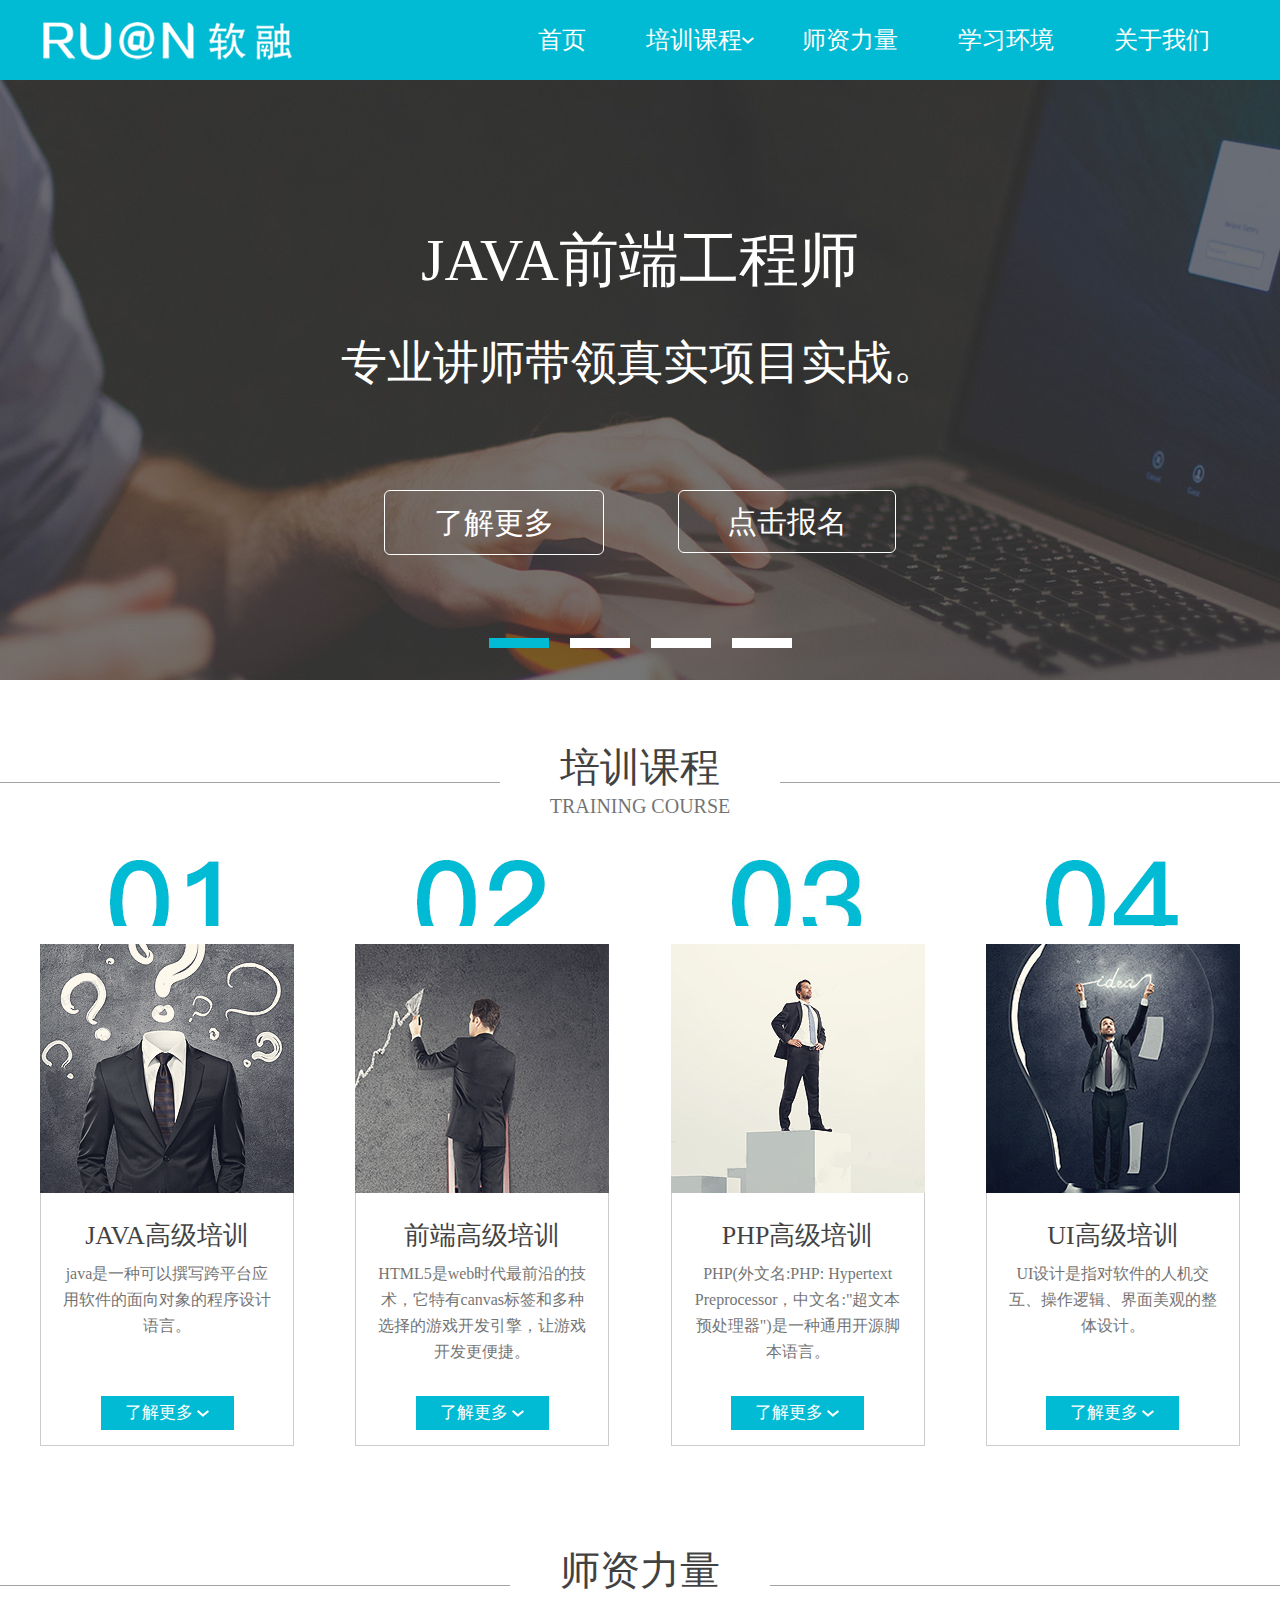
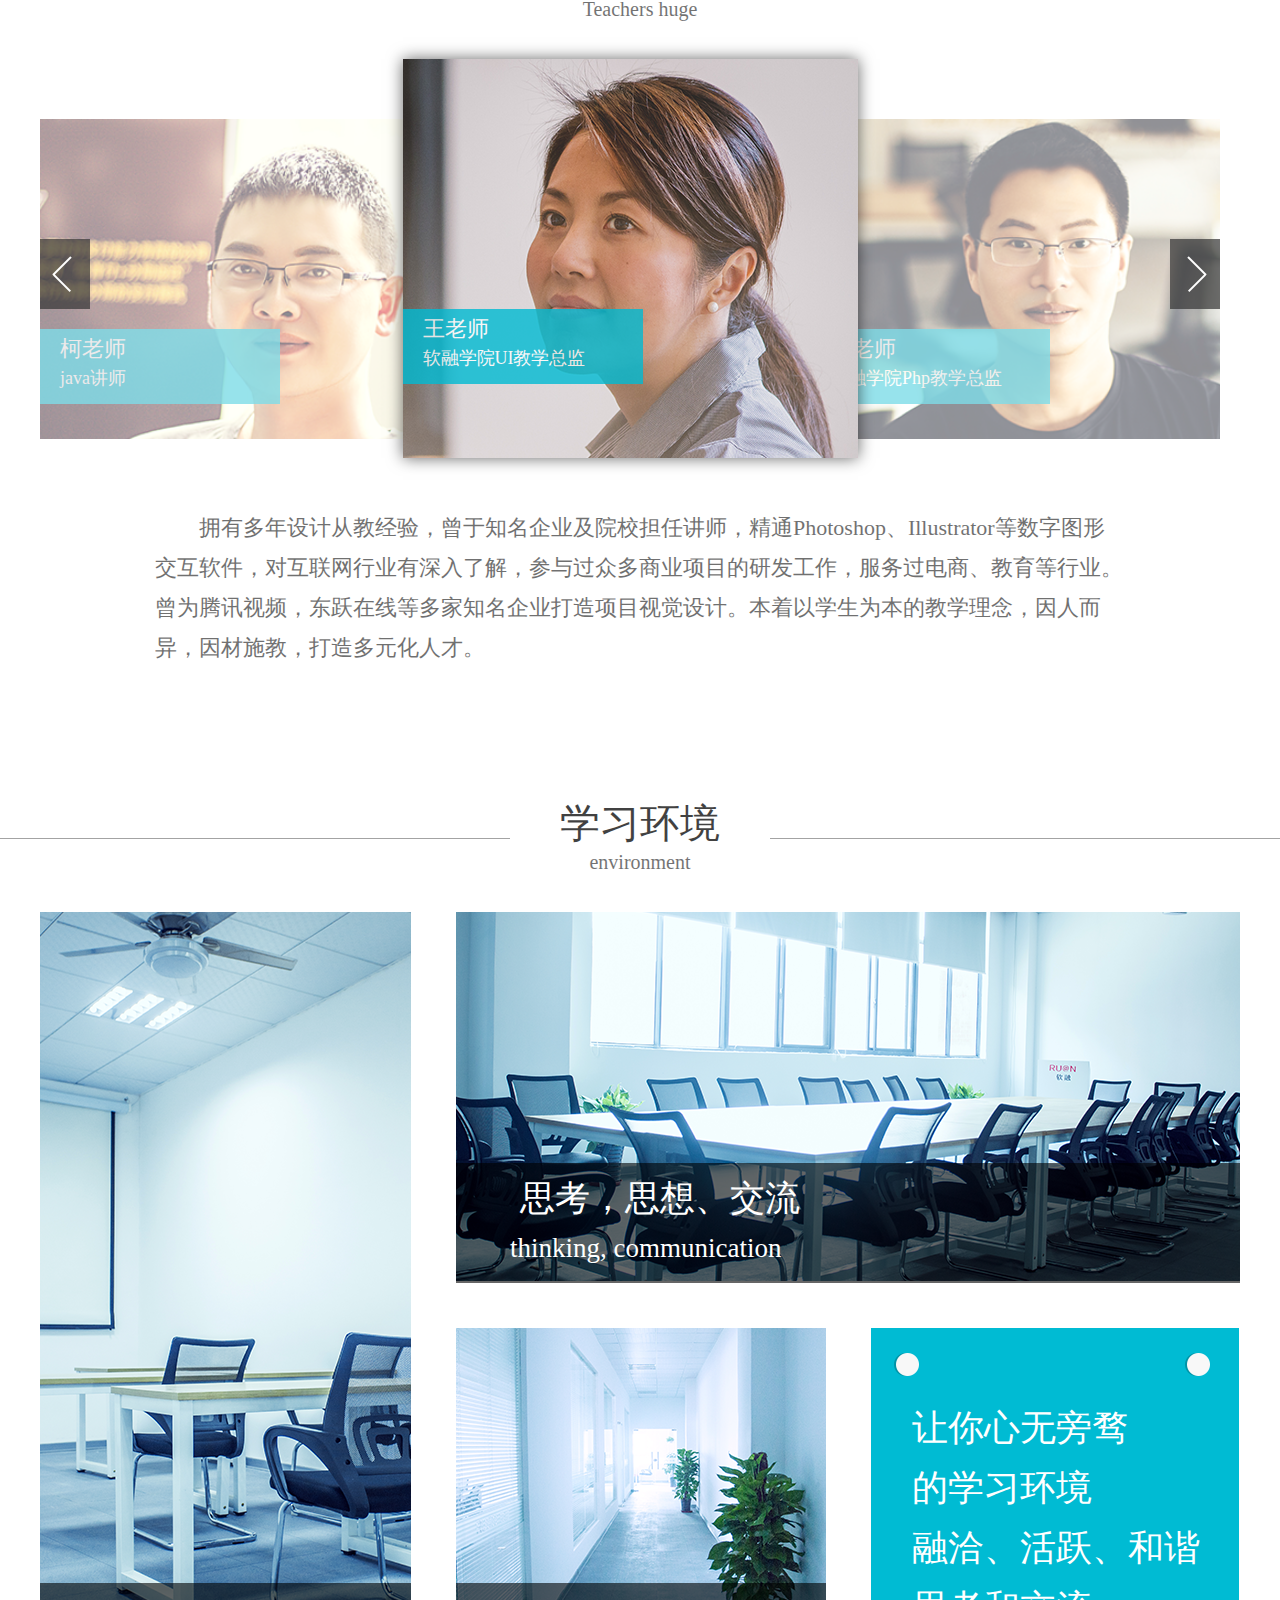
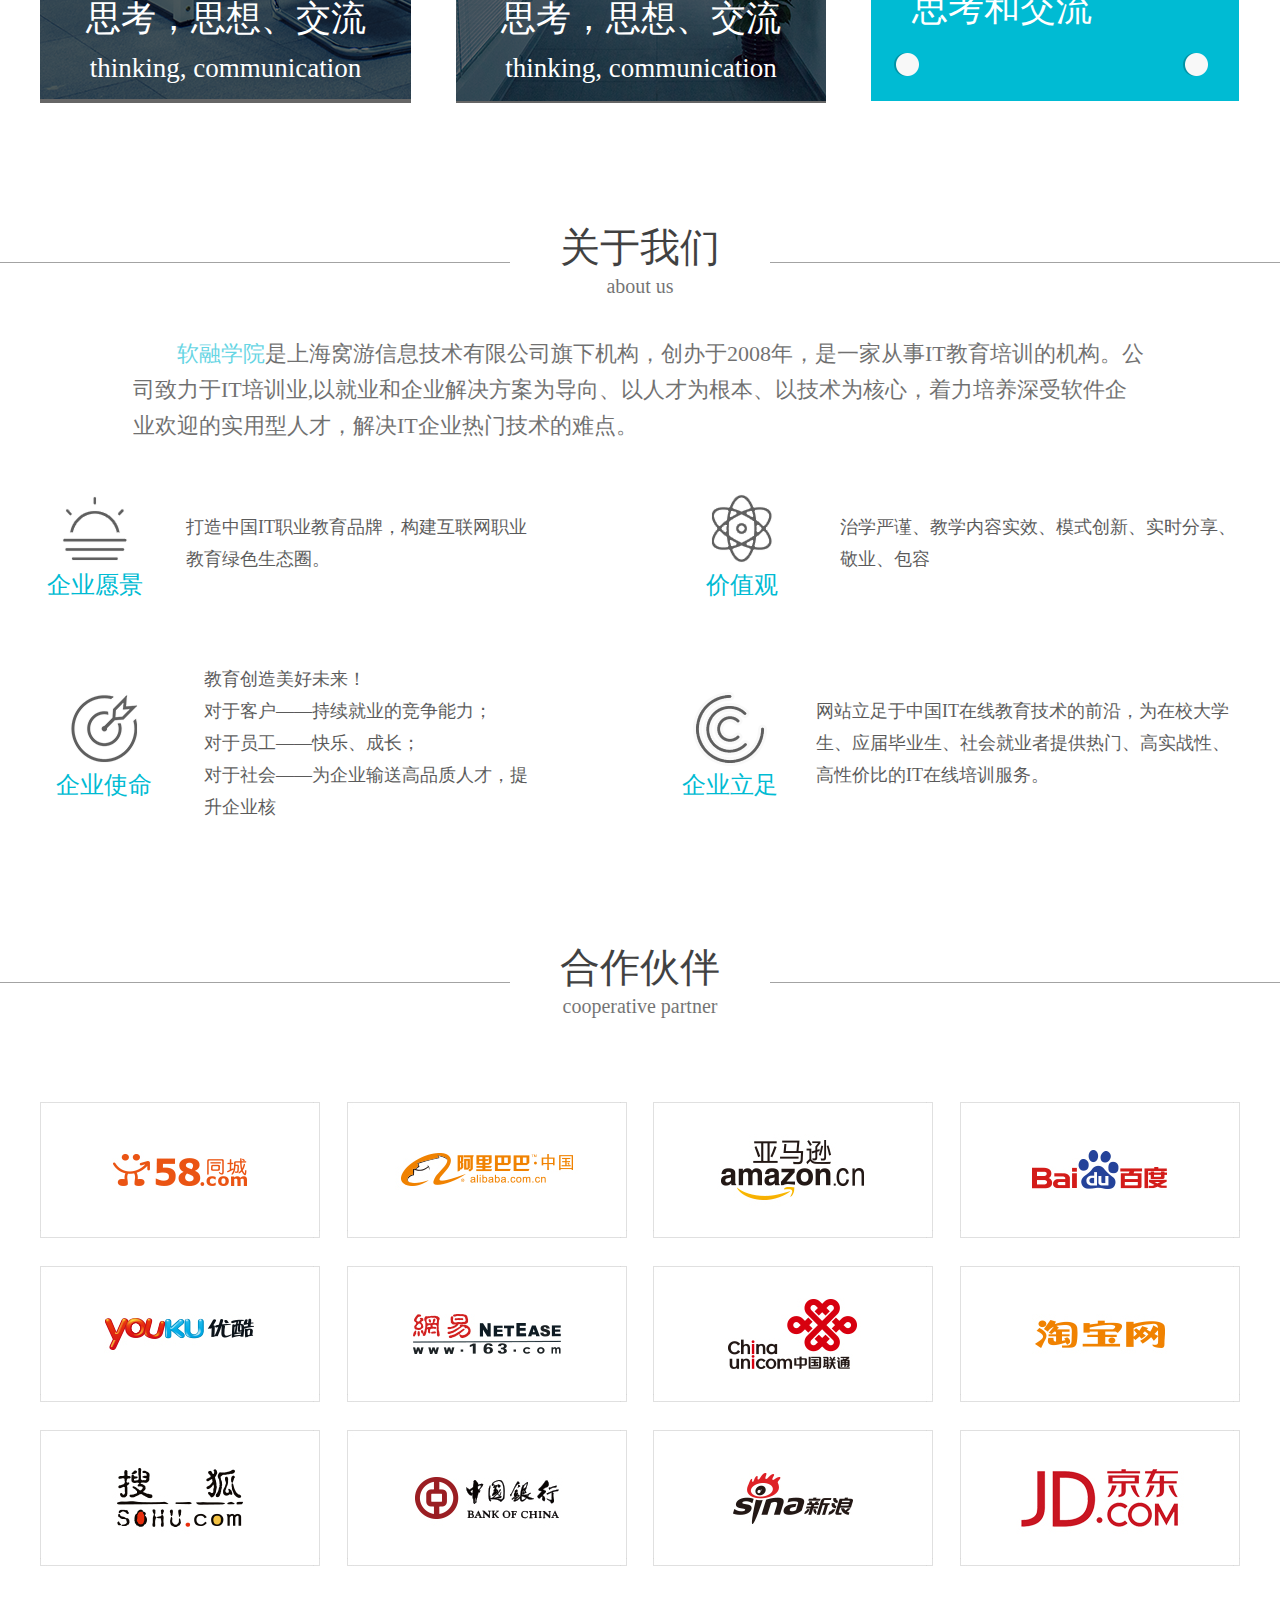
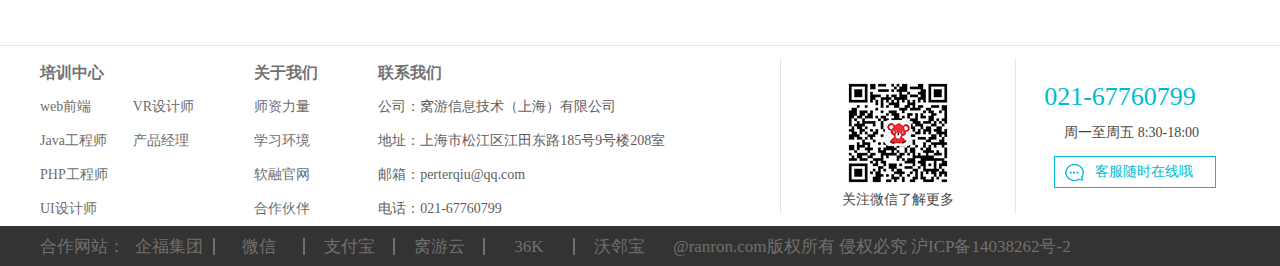
<file: index.html>
<!DOCTYPE html>
<html>
<head lang="en">
    <meta charset="UTF-8">
    <meta content="" name="">
    <title>首页</title>
    <link rel="stylesheet" href="style/Reset.css"/>
    <link rel="stylesheet" href="style/CommonPC.css"/>
    <link rel="stylesheet" href="style/style.css"/>
</head>
<body>
<div ng-app="animateApp">

    <!-- inject our views using ng-view -->
    <!-- each angular controller applies a different class here -->
    <div class="page {{ pageClass }}" ng-view></div>
    <div id="to_top"></div>
    <div class="am-share">
        <h3 class="am-share-title cl">登录软融IT学院公众号<span class="share_btn">×</span></h3>
        <div class="am-share-content">
            <img src="images/weixin.png" alt=""/>
        </div>
    </div>


<script src="js/jquery-1.10.2.min.js"></script>
<script src="js/slider.js"></script>
<script src="js/jquery_slide.js"></script>
<script src="js/homeslide.js"></script>
<script src="js/bg.js"></script>
<script src="js/toTop.js"></script>
<!--<script src="http://cdn.gbtags.com/angular.js/1.2.20/angular.min.js"></script>-->
<!--<script src="http://cdn.gbtags.com/angular.js/1.2.20/angular-route.min.js"></script>-->
<!--<script src="http://cdn.gbtags.com/angular.js/1.2.20/angular-animate.min.js"></script>-->
<!--<script src="http://cdn.gbtags.com/prefixfree/1.0.7/prefixfree.min.js"></script>-->
    <script src="js/angular.min.js"></script>
    <script src="js/angular-route.min.js"></script>
    <script src="js/angular-animate.min.js"></script>
    <script src="js/prefixfree.min.js"></script>
<script src="js/app.js"></script>
<script src="js/controller.js"></script>
</body>
</html>
</file>
<file: style/CommonPC.css>
/* display */
.dn{display:none;}
.di{display:inline;}
.db{display:block;}
.dib{display:inline-block;}
div.dib{*display:inline; *zoom:1;}/* other block level tag(eg. p, li, h1~h6), using 'inline_any' instead */
/* height */
.h0{height:0;}
.h14{height:14px;}
.h16{height:16px;}
.h18{height:18px;}
.h20{height:20px;}
.h22{height:22px;}
.h24{height:24px;}
.h30{height:30px;}
/* width */
/* fixed width value */
.w20{width:20px;}
.w50{width:50px;}
.w70{width:70px;}
.w100{width:100px;}
.w120{width:120px;}
.w140{width:140px;}
.w160{width:160px;}
.w180{width:180px;}
.w200{width:200px;}
.w220{width:220px;}
.w250{width:250px;}
.w280{width:280px;}
.w300{width:300px;}
.w320{width:320px;}
.w360{width:360px;}
.w400{width:400px;}
.w460{width:460px;}
.w500{width:500px;}
.w600{width:600px;}
.w640{width:640px;}
.w700{width:700px;}
.w1200{width: 1200px;}
/* percent width value */
.pct10{width:10%;}
.pct15{width:15%;}
.pct20{width:20%;}
.pct25{width:25%;}
.pct30{width:30%;}
.pct33{width:33.3%;}
.pct40{width:40%;}
.pct50{width:50%;}
.pct60{width:60%;}
.pct66{width:66.6%;}
.pct70{width:70%;}
.pct75{width:75%;}
.pct80{width:80%;}
.pct90{width:90%;}
.pct100{width:100%;}
/* line-height */
.lh0{line-height:0;}
.lh16{line-height:14px;}
.lh16{line-height:16px;}
.lh18{line-height:18px;}
.lh20{line-height:20px;}
.lh22{line-height:22px;}
.lh24{line-height:24px;}
.lh30{line-height:30px;}
/* margin */
.m0{margin:0;}
.ml1{margin-left:1px;}
.ml2{margin-left:2px;}
.ml5{margin-left:5px;}
.ml10{margin-left:10px;}
.ml15{margin-left:15px;}
.ml20{margin-left:20px;}
.ml30{margin-left:30px;}
.mr1{margin-right:1px;}
.mr2{margin-right:2px;}
.mr5{margin-right:5px;}
.mr10{margin-right:10px;}
.mr15{margin-right:15px;}
.mr20{margin-right:20px;}
.mr30{margin-right:30px;}
.mt1{margin-top:1px;}
.mt2{margin-top:2px;}
.mt5{margin-top:5px;}
.mt10{margin-top:10px;}
.mt15{margin-top:15px;}
.mt20{margin-top:20px;}
.mt30{margin-top:30px;}
.mt40{margin-top: 40px;}
.mt50{margin-top: 50px;}
.mt60{margin-top: 60px;}
.mt70{margin-top: 70px;}
.mt80{margin-top: 80px;}
.mt90{margin-top: 90px;}
.mb1{margin-bottom:1px;}
.mb2{margin-bottom:2px;}
.mb5{margin-bottom:5px;}
.mb10{margin-bottom:10px;}
.mb15{margin-bottom:15px;}
.mb20{margin-bottom:20px;}
.mb30{margin-bottom:30px;}
/* margin negative */
.ml-1{margin-left:-1px;}
.mr-1{margin-right:-1px;}
.mt-1{margin-top:-1px;}
.mb-1{margin-bottom:-1px;}
.ml-3{margin-left:-3px;}
.mr-3{margin-right:-3px;}
.mt-3{margin-top:-3px;}
.mb-3{margin-bottom:-3px;}
.ml-20{margin-left:-20px;}
.mr-20{margin-right:-20px;}
.mt-20{margin-top:-20px;}
.mb-20{margin-bottom:-20px;}
/* padding */
.p0{padding:0;}
.p1{padding:1px;}
.pl1{padding-left:1px;}
.pt1{padding-top:1px;}
.pr1{padding-right:1px;}
.pb1{padding-bottom:1px;}
.p2{padding:2px;}
.pl2{padding-left:2px;}
.pt2{padding-top:2px;}
.pr2{padding-right:2px;}
.pb2{padding-bottom:2px;}
.pl5{padding-left:5px;}
.p5{padding:5px;}
.pt5{padding-top:5px;}
.pr5{padding-right:5px;}
.pb5{padding-bottom:5px;}
.p10{padding:10px;}
.pl10{padding-left:10px;}
.pt10{padding-top:10px;}
.pr10{padding-right:10px;}
.pb10{padding-bottom:10px;}
.p15{padding:15px;}
.pl15{padding-left:15px;}
.pt15{padding-top:15px;}
.pr15{padding-right:15px;}
.pb15{padding-bottom:15px;}
.p20{padding:20px;}
.pl20{padding-left:20px;}
.pt20{padding-top:20px;}
.pr20{padding-right:20px;}
.pb20{padding-bottom:20px;}
.p30{padding:30px;}
.pl30{padding-left:30px;}
.pt30{padding-top:30px;}
.pr30{padding-right:30px;}
.pb30{padding-bottom:30px;}
/* border-color name rule: border(b)-position(l/r/t/b/d)-width(null/2)-style(null/sh)-color(first one letter/first two letter) |-> All colors are safe color*/
.bdc{border:1px solid #ccc;}
.blc{border-left:1px solid #ccc;}
.brc{border-right:1px solid #ccc;}
.btc{border-top:1px solid #ccc;}
.bbc{border-bottom:1px solid #ccc;}
.bdd{border:1px solid #ddd;}
.bld{border-left:1px solid #ddd;}
.brd{border-right:1px solid #ddd;}
.btd{border-top:1px solid #ddd;}
.bbd{border-bottom:1px solid #ddd;}
.bde{border:1px solid #eee;}
.ble{border-left:1px solid #eee;}
.bre{border-right:1px solid #eee;}
.bte{border-top:1px solid #eee;}
.bbe{border-bottom:1px solid #eee;}
/* background-color name rule: bg - (key word/Hex color) |-> All colors are safe color */
.bgwh{background-color:#fff;}
.bgfb{background-color:#fbfbfb;}
.bgf5{background-color:#f5f5f5;}
.bgf0{background-color:#f0f0f0;}
.bgeb{background-color:#ebebeb;}
.bge0{background-color:#e0e0e0;}
/* safe color */
.g0{color:#000;}
.g1{color: #111;}
.g3{color:#333;}
.g6{color:#666;}
.g9{color:#999;}
.gc{color:#ccc;}
.ge{color: #eee;}
.g12{color: #121212;}
.gs{color: #00bbd3;}
.wh{color:white;}
/* font-size */
.f0{font-size:0;}
.f12{font-size:12px;}
.f13{font-size:13px;}
.f14{font-size:14px;}
.f16{font-size:16px;}
.f18{font-size:18px;}
.f20{font-size:20px;}
.f24{font-size:24px;}
.f26{font-size:26px;}
.f28{font-size:28px;}
.f30{font-size: 30px;}
.f32{font-size: 32px;}
.f36{font-size: 36px;}
/* font-family */
.fa{font-family:Arial;}
.ft{font-family:Tahoma;}
.fv{font-family:Verdana;}
.fs{font-family:Simsun;}
.fl{font-family:'Lucida Console';}
.fw{font-family:'Microsoft Yahei';}
/* font-style */
.n{font-weight:normal; font-style:normal; white-space: normal;}
.b{font-weight:bold;}
.i{font-style:italic;}
/* text-align */
.tc{text-align:center;}
.tr{text-align:right;}
.tl{text-align:left;}
.tj{text-align:justify;}
/* text-decoration */
.tdl{text-decoration:underline;}
.tdn,.tdn:hover,.tdn a:hover,a.tdl:hover{text-decoration:none;}
/* letter-spacing */
.lt-1{letter-spacing:-1px;}
.lt0{letter-spacing:0;}
.lt1{letter-spacing:1px;}
/* white-space */
.nowrap{white-space:nowrap;}
/* word-wrap */
.bk{word-wrap:break-word;}
/* vertical-align */
.vm{vertical-align:middle;}
.vtb{vertical-align:text-bottom;}
.vb{vertical-align:bottom;}
.vt{vertical-align:top;}
.v-1{vertical-align:-1px;}
.v-2{vertical-align:-2px;}
.v-3{vertical-align:-3px;}
.v-4{vertical-align:-4px;}
.v-5{vertical-align:-5px;}
/* float */
.l{float:left;}
.r{float:right;}
/* clear */
.cl{clear:both;}
/* position */
.rel{position:relative;}
.abs{position:absolute;}
/*z-index*/
.zx1{z-index:1;}
.zx2{z-index:2;}
/* cursor */
.poi{cursor:pointer;}
.def{cursor:default;}
/* overflow */
.ovh{overflow:hidden;}
.ova{overflow:auto;}
/* visibility */
.vh{visibility:hidden;}
.vv{visibility:visible;}
/* opacity */
.opa0{opacity:0; filer:alpha(opacity=0);}
.opa8{
	opacity:0.8;}
.opa6{opacity: 0.6;}
/* zoom */
.z{*zoom:1;}


/* ------------------- multiply CSS ------------------ */
/* ��״Ԫ��ˮƽ���� */
.auto{margin-left:auto; margin-right:auto;}
/* ���*/
.fix{*zoom:1;}
.fix:after{display:table; content:''; clear:both;}
/* ����display:table-cell������Ӧ���� */
.cell{display:table-cell; *display:inline-block; width:2000px; *width:auto;}
/* ˫������Ӧcell��������Ӣ���ַ��� */
.cell2{overflow:hidden; _display:inline-block;}
/* ���������������� ʾ*/
.ell{text-overflow:ellipsis; white-space:nowrap; overflow:hidden;}
/* css3��ɶ���Ч�� */
.trans{
	-webkit-transition:all .15s;	
	        transition:all .15s;
}
/* ��С����Ԫ�ش�ֱ���� */
.dib_vm{display:inline-block; width:0; height:100%; vertical-align:middle;}
/* �����б���ͼƬ - �����ʹ�ø�CSSС�⣬����޸Ĵ�ͼƬ��ַ */
.loading{background:url(about:blank) no-repeat center;}
/* �޿��ı����ı��� */
.bd_none{border:0; outline:none;}
/* ��Զ�λ���� */
.abs_out{position:absolute; left:-999em; top:-999em;}
.abs_clip{position:absolute; clip:rect(0 0 0 0);}
/* ��ť���� */
.disabled{outline:0 none; cursor:default!important; opacity:.4; filer:alpha(opacity=40); -ms-pointer-events:none; pointer-events:none;}
/*inline-block��float�ȿ��б�*/
.inline_box{font-size:1em; letter-spacing:-.25em; font-family:Arial;}
.inline_two, .inline_three, .inline_four, .inline_five, .inline_six, .inline_any{display:inline-block; *display:inline; letter-spacing:0; vertical-align:top; *zoom:1;}
.float_two, .float_three, .float_four, .float_five, .float_six{float:left;}
.inline_two, .float_two{width:50%; *width:49.9%;}
.inline_three, .float_three{width:33.33333%; *width:33.3%;}
.inline_four, .float_four{width:25%; *width:24.9%;}
.inline_five, .float_five{width:20%; *width:19.9%;}
.inline_six, .float_six{width:16.66666%; *width:16.6%;}
.inline_fix{display:inline-block; width:100%; height:0; overflow:hidden;}
/*flex���Բ���*/
.df { display: -webkit-box; display: -moz-box; display: -ms-flexbox; display: -webkit-flex; display: flex; }
.dif {display: inline-flex;}
.fdr {  -webkit-box-direction: normal;-webkit-box-orient: horizontal;-moz-flex-direction: row;-webkit-flex-direction: row;flex-direction: row;}
.fdrr { -webkit-box-pack: end;-webkit-box-direction: reverse;-webkit-box-orient: horizontal;-moz-flex-direction: row-reverse;-webkit-flex-direction: row-reverse;flex-direction: row-reverse;}
.fdc { -webkit-box-direction: normal;-webkit-box-orient: vertical;-moz-flex-direction: column;-webkit-flex-direction: column;flex-direction: column;}
.fdcr { -webkit-box-pack: end;-webkit-box-direction: reverse;-webkit-box-orient: vertical;-moz-flex-direction: column-reverse;-webkit-flex-direction: column-reverse;flex-direction: column-reverse;}
.fwn {flex-wrap: nowrap;}
.fww {flex-wrap: wrap;}
.fwr {flex-wrap: wrap-reverse;}
.jcfs {-webkit-box-pack: flex-start;-moz-justify-content: flex-start;-webkit-justify-content: flex-start;justify-content: flex-start;}
.jcfe {-webkit-box-pack: flex-end;-moz-justify-content: flex-end;-webkit-justify-content: flex-end;justify-content: flex-end;}
.jcc { -webkit-box-pack: center;-moz-justify-content: center;-webkit-justify-content: center;justify-content: center;}
.jcsb {-webkit-box-pack: space-between;-moz-justify-content: space-between;-webkit-justify-content: space-between;justify-content: space-between;}
.jcsa {-webkit-box-pack: space-around;-moz-justify-content: space-around;-webkit-justify-content: space-around;justify-content: space-around;}
.aifs { -webkit-box-align: flex-start;-moz-align-items: flex-start;-webkit-align-items: flex-start;align-items: flex-start;}
.aife {-webkit-box-align: flex-end;-moz-align-items: flex-end;-webkit-align-items: flex-end;align-items: flex-end;}
.aic { -webkit-box-align: center;-moz-align-items: center;-webkit-align-items: center;align-items: center;}
.aib {-webkit-box-align: baseline;-moz-align-items: baseline;-webkit-align-items: baseline;align-items: baseline;}
.ais {-webkit-box-align: stretch;-moz-align-items: stretch;-webkit-align-items: stretch;align-items: stretch;}
.acfs {align-content: flex-start;}
.acfe {align-content: flex-end;}
.acc {align-content: center;}
.acsb {align-content: space-between;}
.acsa {align-content: space-around;}
.acs {align-content: stretch;}
.asfs{align-self: flex-start;}
.asfe{align-self: flex-end;}
.asc{align-self: center;}
.asb{align-self: baseline;}
.ass{align-self: stretch;}
.fxg{ -webkit-box-flex: 1.0;-moz-flex-grow: 1;-webkit-flex-grow: 1;flex-grow: 1;}
.fxs{  -webkit-box-flex: 1.0;-moz-flex-shrink: 1;-webkit-flex-shrink: 1;flex-shrink: 1;}
.fxa {flex: auto;}
.fxn {flex: none;}
.fx1 {flex: 1;}
.fx2 {flex: 2;}
.fx3 {flex: 3;}
.fx4 {flex: 4;}
.fx5 {flex: 5;}
.fx6 {flex: 6;}
/**/
</file>
<file: style/style.css>
/*CSS源代码*/
body{
    margin:0;
    padding:0;
    font-family:'Microsoft Yahei';
}

.page        {
    bottom:0;
    position:absolute;
    top:0;
    width:100%;
}


.page-home      {  }
.page-c     {  }
.page-java   {  }
.page-php { }
.page-ui {}
.page-vr{  background: #f5f5f5;}

@keyframes rotateFall {
    0%      { transform: rotateZ(0deg); }
    20%     { transform: rotateZ(10deg); animation-timing-function: ease-out; }
    40%     { transform: rotateZ(17deg); }
    60%     { transform: rotateZ(16deg); }
    100%    { transform: translateY(100%) rotateZ(17deg); }
}

@keyframes rotateDown {
    0%      { transform: rotateZ(0deg); }
    20%     { transform: rotateZ(-10deg); animation-timing-function: ease-out; }
    40%     { transform: rotateZ(-17deg); }
    60%     { transform: rotateZ(-16deg); }
    100%    { transform: translateY(100%) rotateZ(-17deg); }
}

/* slide in from the bottom */
@keyframes slideOutLeft {
    to      { transform: translateX(-100%); }
}

@keyframes slideOutBottom{
    to      { transform: translateY(-100%); }
}
/* rotate out newspaper */
@keyframes rotateOutNewspaper {
    to      { transform: translateZ(-3000px) rotateZ(360deg); opacity: 0; }
}

/* entering animations --------------------------------------- */
/* scale up */
@keyframes scaleUp {
    from    { opacity: 0.3; -webkit-transform: scale(0.8); }
}

/* slide in from the right */
@keyframes slideInRight {
    from    { transform:translateX(100%); }
    to      { transform: translateX(0); }
}

@keyframes slideInLeft {
    from    { transform:translateX(-100%); }
    to      { transform: translateX(0); }
}

/* slide in from the bottom */
@keyframes slideInUp {
    from    { transform:translateY(100%); }
    to      { transform: translateY(0); }
}

@keyframes slideInDown{
    from    { transform:translateY(-100%); }
    to      { transform: translateY(0); }
}
.ng-enter       { z-index: 8888; }
.ng-leave       { z-index: 9999; }

/* page specific animations ------------------------ */

/*!* home -------------------------- *!*/
/*.page-home.ng-enter         { animation: scaleUp 0.5s both ease-in; }*/
/*.page-home.ng-leave         { transform-origin: 0% 0%; animation: rotateFall 1s both ease-in; }*/

/*!* c++ ------------------------ *!*/
/*.page-c.ng-enter        { animation:slideInRight 0.5s both ease-in; }*/
/*.page-c.ng-leave        { animation:slideOutBottom 0.5s both ease-in; }*/

/*!* java ---------------------- *!*/
/*.page-java.ng-enter      { animation:slideInUp 0.5s both ease-in; }*/
/*.page-java.ng-leave      { transform-origin: 50% 50%; animation: rotateOutNewspaper .5s both ease-in; }*/

/*!*PHP------------------*!*/
/*.page-php.ng-enter      { animation:slideInLeft 0.5s both ease-in; }*/
/*.page-php.ng-leave      { transform-origin: 0% 0%; animation: rotateDown 1s both ease-in; }*/

/*!*UI------------------*!*/
/*.page-ui.ng-enter      { animation:slideInDown 0.5s both ease-in; }*/
/*.page-ui.ng-leave      { transform-origin: 100% 0%; animation: rotateOutNewspaper 0.5s both ease-in; }*/

/*!*VR------*!*/
/*.page-vr.ng-enter         { animation: scaleUp 0.5s both ease-in; }*/
/*.page-vr.ng-leave      { transform-origin: 50% 50%; animation: rotateOutNewspaper .5s both ease-in; }*/

/*!*MG----*!*/
/*.page-mg.ng-enter        { animation:slideInRight 0.5s both ease-in; }*/
/*.page-mg.ng-leave      { transform-origin: 0% 0%; animation: rotateDown 1s both ease-in; }*/


header{
    width:100%;
    height: 80px;
    overflow: hidden;
    background:#fff url(../images/home/nav-bg.png) repeat center center;
}
header>div{
     width: 1200px;
    overflow: hidden;
    margin:0 auto;
 }
header img{
    display: block;
    margin-top:20px;
    float: left;
}

header div>ul{
    float:right;
}
header div>ul>li{
    float:left;
    height: 80px;
    line-height: 80px;
    font-size: 24px;
    padding:0 30px;
}
header ul li a{
    font-family: "microsoft yahei";
    color: #fff;
}
.topActive{
    z-index: 100;
    margin-left: -30px;
}
.topActive li{
    width: 166px;
    padding:0;
    line-height: 50px;
    height: 50px;
    text-align: center;
    background: #fff;
    color: #00bbd3;
}
.topActive li:hover{
    background: #00bbd3!important;
}

.homeNav li:hover{
    background: #fff;
}
.homeNav li:hover a{
    color: #00bbd3!important;
}
.topActive li a{
    color: #00bbd3;
    font-weight: normal;
}
.topActive li:hover a{
    color: #fff!important;
}
.maxactiveP{
    background: #fff!important;
}
.maxactiveA{
    color: #00bbd3!important;
}
.headerActive{
    background: #fff url(../images/home/up.png) no-repeat 126px center!important;
}
.headerActive a{
    color: #00bbd3!important;
}
.flexslider {
    margin: 0px auto;
    position: relative;
    width: 100%;
    height: 600px;
    overflow: hidden;
    zoom: 1;
}

.flexslider .slides li {
    width: 100%;
    height: 100%;
}

.slides li h1{
    position: absolute;
    font-weight: normal;
    font-size: 60px;
    line-height: 60px;
    top:150px;
    margin:auto;
    left:0;
    right: 0;
    text-align: center;
    color: #fff;
}
.slides li p{
    position: absolute;
    font-size: 46px;
    line-height: 46px;
    top:260px;
    margin:auto;
    left:0;
    right: 0;
    text-align: center;
    color: #fff;
}
.slides li button{
    position: absolute;
    top:410px;
    margin:auto;
    right: 30%;
    text-align: center;
    width: 218px;
    height: 63px;
    line-height: 20px;
    font-size: 30px;
    color: #fff;
    border:1px solid #fff;
    border-radius: 6px;
    background: none;
    font-family: "microsoft yahei";
}
.baoming{
    position: absolute;
    display: inline-block;
    top:410px;
    margin:auto;
    left:30%;
    text-align: center;
    width: 218px;
    height: 63px;
    line-height: 63px;
    font-size: 30px;
    color: #fff;
    border:1px solid #fff;
    border-radius: 6px;
    background: none;
    font-family: "microsoft yahei";
}
.baoming:hover{
    color: #00bbd3;
    border:1px solid #00bbd3;
}
.slides li button:hover{
    color: #00bbd3;
    border:1px solid #00bbd3;
}
.flex-direction-nav a {
    width: 48px;
    height: 70px;
    line-height: 99em;
    overflow: hidden;
    margin: -35px 0 0;
    display: block;
    background: url(../images/home/ad_ctr.png) no-repeat;
    position: absolute;
    top: 50%;
    z-index: 10;
    cursor: pointer;
    opacity: 0;
    filter: alpha(opacity=0);
    -webkit-transition: all .3s ease;
}

.flex-direction-nav .flex-next {
    background-position: 0 -70px;
    right: 0;
}

.flex-direction-nav .flex-prev {
    left: 0;
}

.flexslider:hover .flex-next {
    opacity: 0.8;
    filter: alpha(opacity=25);
}

.flexslider:hover .flex-prev {
    opacity: 0.8;
    filter: alpha(opacity=25);
}

.flexslider:hover .flex-next:hover,
.flexslider:hover .flex-prev:hover {
    opacity: 1;
    filter: alpha(opacity=50);
}

.flex-control-nav {
    width: 100%;
    position: absolute;
    bottom: 30px;
    text-align: center;
}

.flex-control-nav li {
    margin: 0 9px;
    display: inline-block;
    zoom: 1;
    *display: inline;
}

.flex-control-paging li a {
    background: #fff;
    display: block;
    height: 10px;
    overflow: hidden;
    text-indent: -99em;
    width: 60px;
    cursor: pointer;
}

.flex-control-paging li a.flex-active,
.flex-control-paging li.active a {
    background:#00bbd3;
}

.flexslider .slides a img {
    width: 100%;
    height: 600px;
    display: block;
}
.border{
    border-bottom:1px  solid #a3a3a3;
}
.border+div{
    padding:0 50px;
}
.border+div h1{
    font-size: 40px;
    font-weight: normal;
    color: #121212;
    line-height: 40px;
    opacity: 0.8;
}
.border+div p{
    font-size: 20px;
    color: #161616;
    line-height: 20px;
    margin-top: 8px;
    opacity:0.6;
}
.home-course{
    width: 1200px;
    margin:44px auto 0 auto;
}
.home-course img{
    display: block;
    margin:auto;
}
.home-course li{
    width: 254px;
    height: 566px;
}
.home-course li>div div{
    padding-top: 30px;
    border: 1px solid #ccc;
    border-top: none;
    padding-bottom: 15px;
}
.home-course li>img{
    margin-bottom: 18px;
}
.home-course h1{
    color: #121212;
    margin-bottom: 12px;
    opacity: 0.8;
}
.home-course p{
    font-size: 16px;
    color: #121212;
    text-align: center;
    padding:0 20px;
    line-height: 26px;
    opacity:0.6;
}
.home-course span{
    margin-top: 30px;
    text-align: left;
    font-size: 17px;
    color: #fff;
    width: 109px;
    padding-left: 24px;
    height: 34px;
    line-height: 34px;
    background: #00bbd3 url(../images/home/down.png) no-repeat 96px center;
    cursor: pointer;
}
.home-course-active{
    background: #00bbd3;
}
.home-course-h1-active{
    color: #fff!important;
}
.home-course-p-active{
    color: #fff!important;
}
.home-course-button-active{
    color: #00bbd3!important;
    background: #fff url(../images/home/down-active.png) no-repeat 96px center!important;
}
.home-course-button-active a{
    color: #00bbd3!important;
}
.home-room{
    margin:40px auto 0 auto;
}
.home-room div{
    position: relative;
}
.home-room>div:first-child{
    margin-right: 45px;
}
.home-intro{
    font-size: 22px;
    color: #121212;
    margin: 40px auto 0 auto;
    width: 1014px;
    line-height: 36px;
    opacity:0.6;
}
.home-intro span{
    padding-left: 44px;
    color: #00bbd3;
}
.homeCourseLink{
    cursor:pointer;
}
.home-aboutUs{
    width: 1200px;
    margin:45px auto 0 auto;
}
.home-aboutUs li:nth-of-type(even){
    width:560px ;
}
.home-aboutUs li:nth-of-type(odd){
    width:502px ;
}
.home-aboutUs li:nth-of-type(3){
    margin-top: 66px;
}
.home-aboutUs li:nth-of-type(4){
    padding-top: 66px;
}
.home-aboutUs li div{
    width: 150px;
}
.home-aboutUs li div p{
    margin-top: 2px;
    font-size: 24px;
    color: #00bbd3;
}
.home-aboutUs li>p{
    padding-left: 36px;
    line-height: 32px;
    font-size: 18px;
    color: #151515;
    opacity: 0.7;
}
.home-cooperative{
    width: 1200px;
    margin:60px auto 77px auto;
}
.home-cooperative li{
    margin-top: 26px;
}
.home-connect{
    width: 100%;
    border-top:1px solid  #e5e5e5;
}
.home-connect >div{
    width: 1200px;
    margin:auto;
}
.home-connect ul li{
    line-height: 34px;
    color: #121212;
    font-size: 14px;
    opacity: 0.7;
}
.home-connect ul li:first-child{
    font-size: 16px;
    font-weight: bold;
    opacity: 0.6;
}
.home-connect ul li a{
    color: #121212;
    font-size: 14px;
    opacity: 0.9;
}
.home-connect ul:first-child{
    margin-right: 25px;
}
.home-connect ul:nth-of-type(2){
    margin-right: 60px;
}
.home-connect ul:nth-of-type(3){
    margin-right: 60px;
}
.home-connect ul:nth-of-type(4){
    margin-right: 115px;
}
.home-wx{
    margin-top: 12px;
    margin-bottom: 12px;
    width: 234px;
    border-left: 1px solid #e5e5e5;
    border-right: 1px solid #e5e5e5;
    font-size: 14px;
    color: #121212;
    padding-top: 18px;
    margin-right: 28px;
}
.home-phone p:first-child{
    font-size: 26px;
    color: #00bbd3;
}
.home-phone p:nth-of-type(2){
    font-size: 14px;
    color: #121212;
    padding-left:20px ;
    margin-top: 16px;
    margin-bottom: 16px;
    opacity: 0.8;
}
.home-phone p:last-child{
    line-height: 30px;
    width: 120px;
    padding-left: 40px;
    border: 1px solid #00bbd3;
    color: #00bbd3;
    font-size: 14px;
    background: url(../images/home/talk.png) no-repeat 10px center;
    margin-left: 10px;
}
footer{
    width: 100%;
    background: #333;
    height: 40px;
    font-size: 17px;
    color: #707070;
}
footer a{
    color: #707070;
}
footer ul li{
    border-right:2px solid #707070 ;
    width: 88px;
    text-align: center;
}
footer ul li:last-child{
    border:none;
}
footer>div{
    margin:auto;
    width: 1200px;
    height: 40px;
}
.cButton{
    width: 200px;
    height: 65px;
    top:409px;
    color: #fff;
    border:1px solid #fff;
    border-radius: 10px;
    left:0;
    right: 0;
    margin:auto;
    font-size: 30px;
    text-align: center;
    line-height: 65px;
    cursor: pointer;
    font-weight: 100;
}
.cButton:hover{
    color: #00bbd3;
    border:1px solid #00bbd3;
}
.cBanner p:nth-of-type(1){
    font-size: 60px;
    top:149px;
}
.cBanner p:nth-of-type(2){
    font-size: 46px;
    top:260px;
}
.cSelect{
    font-size: 36px;
    color: #111;
    text-align: center;
    margin:50px 0 44px 0 ;
}
.cSelect span{
    font-size: 50px;
    margin-right: 15px;
}
.cIntro{
    width: 1200px;
    margin:auto;
}
.cAction{
    width: 540px;
    height: 60px;
    border:1px solid #111;
    border-radius: 10px;
    font-size: 30px;
    color: #181818;
    line-height: 60px;
    margin:auto;
    text-align: center;
    margin-top: 52px;
    cursor: pointer;
}
.cAction:hover{
    background: #00bbd3;
    color: #fff;
    border:1px solid #00bbd3;
}
.cContent1{
    padding:95px 0 55px 0;
    background: #f6fff4;
}
.cProcess{
    width: 1200px;
    margin:auto;
}
.cProcess>li{
    position: relative;
}

.cProcess>li>p{
    margin-top: 30px;
    text-align: center;
    font-size: 28px;
    color: #161616;
    opacity:0.8;
}
.cSize{
    width: 180px;
    height: 180px;
}
.cShow{
    display: none;
}
.cShow div:first-child{
    width: 0;
    height: 0;
    border-top:none;
    border-bottom: 17px solid #00bbd3;
    border-right: 20px solid  transparent;
    border-left: 20px solid transparent;
    margin-left: 70px;
}
.cShow div:last-child{
    width: 200px;
    height: 90px;
    padding:20px;
    background: #00bbd3;
    line-height: 20px;
    font-size: 14px;
    color: #fff;
    margin-left: -30px;
}
.cContent5{
    width: 100%;
    height: 360px;
    background: #00bbd3;
}
.cContent5>div{
    width: 1200px;
    height: 360px;
    margin:auto;
    background: url(../images/c/footer.png) no-repeat center center;
}
.cContent5>div p:nth-of-type(1){
    font-size: 16px;
    color: #fff;
    padding-top: 62px;
    margin-left: 470px;
}
.cContent5>div p:nth-of-type(2){
    font-size: 40px;
    line-height: 40px;
    color: #fff;
    margin-top: 16px;
    margin-left: 470px;
}
.cContent5>div p:nth-of-type(2) span{
    font-size: 50px;
}
.cContent5>div p:nth-of-type(3){
    font-size: 40px;
    line-height: 40px;
    color: #fff;
    margin-top: 24px;
    margin-left: 640px;
}
.cContent5>div p:nth-of-type(3) span{
    font-size: 50px;
}
.cBtn{
    margin-top: 40px;
    display: inline-block;
    width: 222px;
    height: 67px;
    font-size: 33px;
    border:1px solid #fff;
    color: #fff;
    text-align: center;
    line-height: 67px;
    cursor: pointer;
}
.cBtn:first-of-type{
    margin-left: 470px;
    margin-right: 120px;
}
.cBtn:hover{
    background: #fff;
    color: #00bbd3;
}
.javaIntro{
    width: 1200px;
    margin-top: 60px;
}
.javaIntro img:first-child{
    margin-right: 72px;
}
.javaSelect{
    width:1200px;
    margin:auto;
}
.javaSelect>ul:first-child>li{
    width: 330px;
    padding-left: 22px;
    padding-right: 76px;
    height: 155px;
}
.javaSelect>ul:last-child>li{
    width: 330px;
    padding-right: 22px;
    padding-left: 76px;
    height: 155px;
}
.javaSelect h1{
    font-size: 24px;
    line-height: 40px;
    color: #111;
    font-weight: normal;
    opacity:0.8;
}
.javaSelect p{
    font-size: 20px;
    color: #111;
    line-height: 32px;
    opacity:0.6;
}
.javaBtn{
    width:666px;
    margin:auto;
    margin-top: 50px;
}
.javaBtn button{
    width: 223px;
    height: 67px;
    font-size: 33px;
    color: #00bbd3;
    line-height: 60px;
    text-align: center;
    border-radius: 10px;
    border:1px solid #00bbd3;
    background: none;
    font-family: "microsoft yahei";
}
.javaBtn button:hover{
    background: #00bbd3;
    color: #fff;
}
.javaFooter{
    width: 100%;
    height: 350px;
    background: #00bbd3;
    margin-bottom: 50px;
}
.javaFooter>div{
    width: 1200px;
    height: 350px;
    margin:auto;
}
.javaFooter>div p:nth-of-type(1){
    font-size: 22px;
    text-align: center;
    color: #fff;
    padding-top: 54px;
}
.javaFooter>div p:nth-of-type(2){
    font-size: 51px;
    line-height: 51px;
    color: #fff;
    margin-top: 42px;
    text-align: center;
}
.javaFooter>div p:nth-of-type(3) span{
    font-size: 50px;
}
.javaB{
    margin-top: 52px;
    display: inline-block;
    width: 222px;
    height: 67px;
    font-size: 33px;
    border:1px solid #fff;
    color: #fff;
    text-align: center;
    line-height: 67px;
    cursor: pointer;
    border-radius: 10px;
}
.javaB:first-of-type{
    margin-left: 277px;
    margin-right: 220px;
}
.javaB:hover{
    background: #fff;
    color: #00bbd3;
}
.javaProject{
    width: 1200px;
    margin: auto;
    margin-top: 65px;
}
.javaProject li{
    position: relative;
    width: 180px;
    height: 113px;
}
.javaProject li div{
    width: 100%;
    height: 100%;
    background: rgba(0,187,211,0.3);
}
.javaProject li div:after{
    content: " ";
    width: 0;
    height: 0;
    position: absolute;
    border-top: 8px solid #00bbd3;
    border-right: 8px solid transparent;
    border-left: 8px solid transparent;
    bottom:-8px;
    left:0;
    right: 0;
    margin:auto;
}
.javaProject li:nth-of-type(1){
    background: url(../images/java/tab1.png) no-repeat center center;
}
.javaProject li:nth-of-type(2){
    background: url(../images/java/tab2.png) no-repeat center center;
}
.javaProject li:nth-of-type(3){
    background: url(../images/java/tab3.png) no-repeat center center;
}
.javaProject li:nth-of-type(4){
    background: url(../images/java/tab4.png) no-repeat center center;
}
.javaProject li:nth-of-type(5){
    background: url(../images/java/tab5.png) no-repeat center center;
}
.javaProject li:nth-of-type(6){
    background: url(../images/java/tab6.png) no-repeat center center;
}
.javaProject+div{
    background: url(../images/java/bg.png) no-repeat center center;
    width: 1200px;
    margin:auto;
    margin-top: 26px;
}
.phpContent1{
    padding-top: 70px;
    background: #fafafa
}
.phpContent2{
    padding-top: 70px;
    padding-bottom: 70px;
}
.phpContent2 h1{
    font-size: 43px;
    color: #003036;
    margin-top: 100px;
    font-weight: normal;
}
.phpContent2 h2{
    font-size: 20px;
    color: #003036;
    margin-top: 30px;
}
.phpContent2 ul{
    width: 1200px;
    margin:auto;
    margin-top: 60px;
}
.phpContent2 ul li{
    width: 232px;
    height: 372px;
    border:2px solid #111;
}
.phpContent2 ul li img{
    margin-top: 35px;
}
.phpContent2 ul li h3{
    font-size: 18px;
    color: #002a44;
    margin-top: 40px;
}
.phpContent2 ul li p{
    margin-top: 14px;
    font-size: 14px;
    color: #002a44;
    padding:0 27px;
    line-height: 34px;
}
.phpContent3{
    padding-top: 70px;
}
.phpContent4{
    padding-top: 70px;
}
.phpContent4 h1{
    font-size: 40px;
    font-weight: normal;
    color: #171717;
    text-align: center;
    margin-top: 65px;
    opacity:0.8;
}
.phpContent5{
    height: 185px;
    width: 100%;
    background: url(../images/php/background.png) repeat center top;
}
.phpContent5>div{
    margin:auto;
    width: 1200px;
    height: 100%;
    position: relative;
    background: url(../images/php/intro.png) no-repeat center center;
}
.phpContent5>div img{
    position: absolute;
    top:22px;
    left:70px;
}
.phpBtn{
    margin: auto;
    margin-top: 45px;
    width: 1200px;
    margin-bottom: 64px;
}
.phpBtn button{
    background: #fff;
    width: 222px;
    height: 67px;
    font-size: 33px;
    border:1px solid #00bbd3;
    color: #00bbd3;
    text-align: center;
    line-height: 60px;
    cursor: pointer;
    font-family: "microsoft yahei";
}
.phpBtn button:first-child{
    margin-left: 500px;
    margin-right: 140px;
}
.phpBtn button:hover{
    background: #00bbd3;
    color: #fff;
}
.uiContent1{
    padding-top: 60px;
    padding-bottom: 70px;
}
.uiContent1>p{
    line-height: 36px;
    margin-top: 30px;
}
.uiContent1>p span{
    color: #00bbd3;
}
.uiContent1 ul{
    width: 1200px;
    margin:auto;
}
.uiContent1 ul li{
    width: 282px;
    height: 186px;
    margin-top: 33px;
    display: -webkit-box; display: -moz-box; display: -ms-flexbox; display: -webkit-flex; display: flex;
    -webkit-box-pack: end;-webkit-box-direction: reverse;-webkit-box-orient: vertical;-moz-flex-direction: column-reverse;-webkit-flex-direction: column-reverse;flex-direction: column-reverse;
}
.uiContent1 ul li p{
    height: 40px;
    line-height: 40px;
    text-align: center;
    color: #fff;
    background: #00bbd3;
    font-size: 14px;
    opacity: 0.8;
}
.uiContent1 ul li:nth-of-type(1){
    background: url(../images/ui/post-img01.png) no-repeat center center;
}
.uiContent1 ul li:nth-of-type(2){
    background: url(../images/ui/post-img02.png) no-repeat center center;
}
.uiContent1 ul li:nth-of-type(3){
    background: url(../images/ui/post-img03.png) no-repeat center center;
}
.uiContent1 ul li:nth-of-type(4){
    background: url(../images/ui/post-img04.png) no-repeat center center;
}
.uiContent1 ul li:nth-of-type(5){
    background: url(../images/ui/post-img05.png) no-repeat center center;
}
.uiContent1 ul li:nth-of-type(6){
    background: url(../images/ui/post-img06.png) no-repeat center center;
}
.uiContent1 ul li:nth-of-type(7){
    background: url(../images/ui/post-img07.png) no-repeat center center;
}
.uiContent1 ul li:nth-of-type(8){
    background: url(../images/ui/post-img08.png) no-repeat center center;
}
.uiContent2{
    padding-top: 30px;
    background: #f9f9f9;
    padding-bottom: 50px;
}
.uiContent2 ul{
    width: 1200px;
    margin:auto;
    margin-top: 50px;
}
.uiContent2 ul li{
    width: 520px;
    height: 180px;
}
.uiContent2 ul li div span{
    margin-top: 20px;
    display: inline-block;
    line-height: 40px;
    font-size: 22px;
    color: #fff;
    padding:0 10px;
    background: #555;
}
.uiContent2 ul li div p{
    margin-top: 20px;
    font-size: 18px;
    color: #343434;
    line-height: 26px;
    opacity:0.8;
}
.uiContent3{
    background: #f9f9f9;
    padding-bottom: 16px;
}
.uiContent3 ul li{
    height: 480px;
    width: 190px;
}
.uiContent3 ul li h1{
    margin-top: 16px;
    line-height: 40px;
    font-size: 24px;
    color: #fff;
    background: #00bbd3;
    border-top-left-radius: 20px;
    border-bottom-left-radius: 20px;
    -moz-border-radius-topleft: 20px;
    -moz-border-radius-bottomleft: 20px;
    -webkit-border-bottom-left-radius: 20px;
    -webkit-border-top-left-radius: 20px;
}
.uiTitle{
    font-size: 24px;
    margin-top: 20px;
    color: #333;
    opacity:0.8;
}
.uiArticle{
    font-size: 18px;
    line-height: 26px;
    margin-top: 20px;
    color: #333;
    opacity:0.8;
}
.uiActive{
    color: #00bbd3;
 }
.uiContent4{
    padding-top: 50px;
    padding-bottom: 75px;
}
.uiContent4 ul{
    width: 1200px;
    margin:auto;
}
.uiContent4 ul li{
    margin-top: 30px;
}
.uiFooter{
    width: 100%;
    height: 406px;
    background: url(../images/ui/footer.png) no-repeat center center;
}
.uiFooter>div{
    width: 1200px;
    height: 350px;
    margin:auto;
}
.uiFooter>div p:nth-of-type(1){
    font-size: 40px;
    text-align: center;
    color: #fff;
    padding-top: 60px;
}
.uiFooter>div p:nth-of-type(2){
    font-size: 40px;
    line-height: 40px;
    color: #fff;
    margin-top: 44px;
    text-align: center;
}
.uiB{
    margin-top: 75px;
    display: inline-block;
    width: 222px;
    height: 67px;
    font-size: 33px;
    border:1px solid #fff;
    color: #fff;
    text-align: center;
    line-height: 67px;
    cursor: pointer;
}
.uiB:first-of-type{
    margin-left: 277px;
    margin-right: 220px;
}
.uiB:hover{
    background: #00bbd3;
    border: 1px solid #00bbd3;
}
/*VR*/
.vr-intro{
    margin-left:60px;
    font-size: 26px;
    color:#121212;
    line-height:45px;
    opacity:0.6;
}
.vr-main{
    margin-top:35px;
}
.vr-main li{
    margin-top:30px;
}
.vr-main-middle{
    width:324px;
    height: 188px;
    padding:20px;
    background: #00bbd3;
    line-height:30px;
    font-size: 16px;
    color: #fff;
}
.vr-main-middle img{
    position: absolute;
    right:10px;
    top:-24px;
}
.vr-main li>div{
    position: absolute;
    width: 100%;
    height:100%;
    background: rgba(0,0,0,0.5);
    top:0;
    left:0;
    cursor: pointer;
}
.vr-main li>div p{
    font-size:36px;
    color: #fff;
    text-align: center;
    margin-top:90px;
}
.vr-main li>div div{
    margin:auto;
    width: 59px;
    height: 3px;
    background:#00bbd3 ;
    margin-top:10px;
}
#vr-footer{
    margin-top:120px;
    height: 288px;
    background:url(../images/vr/foot.png) no-repeat center center;
}

/*产品经理*/
.mg-intro li{
    width:208px;
}
.mg-intro li div{
    width:34px;
    height: 3px;
    background: #00bbd3;
    margin-top: 18px;
    margin-bottom:16px;
}
#mg-footer{
    border-top:1px solid transparent;
    width: 100%;
    height: 350px;
    background: url(../images/mg/footer.png) no-repeat center center;
}
.mg-btn div{
    width:180px;
    height: 50px;
    border:1px solid #fff;
    line-height:50px;
    text-align: center;
    font-size: 22px;
    color: #fff;
    border-radius: 4px;
    cursor: pointer;
}
.mg-btn div:hover{
    background: #fff;
    color: #00bbd3;
}
.mg-btn div:first-child{
    margin-left: 290px;
}
.mg-btn div:last-child{
    margin-right:290px;
}


.ccontainer_image{width:1200px;height:500px;margin:0 auto;position:relative;}
.add{background:url(../images/a_more.png) no-repeat 0 0;width:60px;height:60px;position:absolute;left:50%;margin-left:-30px;bottom:30px;z-index:4;cursor:pointer;display:none;}
.ccontainer_image .i_btn{display:block;width:230px;height:400px;position:absolute;top:80px;z-index:3;background:transparent;}
.ccontainer_image .prev_L{left:0px;background-position:0 0;}
.ccontainer_image .next_R{right:10px;}
.cslide_img {width:880px;height:400px;position:relative;z-index:1;}
.cslide_img li{width:180px;height:380px;overflow:hidden;position:absolute;top:15px;background:#f6fff4;}
.cslide_img li a{display:block;position:relative;width:100%;height:100%;height:440px;}
.cslide_img li a img{position:absolute;height:100%;top:40px;}
.cslide_img li.on a{height:494px;}
.cslide_img li.on{width:800px;left:190px;left:190px;top:0;box-shadow:0 0 15px rgba(0,0,0,0.6) ;overflow:hidden;}
.cslide_img li.on img{width:100%;top:0px;}
.cslide_img li.left{left:0;}
.cslide_img li.right{left:0;}
.cslide_img li.mid{left:190px;}
.cslide_img li .info{height:134px;padding-top:6px;position:absolute;left:0;bottom:0;width:94%;padding:0 3%;color:#ffffff;display:none;z-index:3;}
.cslide_img li .icon{background:url(../images/a_more.png) no-repeat 0 0;width:60px;height:60px;position:absolute;left:370px;bottom:30px;z-index:4;}
.cslide_img li.on .icon{display:block;}
.cslide_img li .bg{width:100%;height:142px;background:#000000;opacity:0.6;-moz-opacity:0.6;filter:alpha(opacity=60);position:absolute;left:0;bottom:0;z-index:0;display:none;}
.cslide_img li .info span{font-size:18px;display:block; padding:7px 0;height:36px;overflow:hidden;padding-left:12px;background:url(../images/tibg3.png) no-repeat 0 center;line-height:36px;}
.cslide_img li .info p{font-size:16px;line-height:24px;height:48px;overflow:hidden;}
.cslide_img li .info i{display:block;width:60px;height:60px;background:url(../images/a_more.png) no-repeat 0 -60px;cursor:pointer;position:absolute;left:50%;margin-left:-30px;top:-30px;}

.homeSlide .container_image{width:1200px;height:399px;margin:0 auto;position:relative;}
.homeSlide .add{background:url(../images/a_more.png) no-repeat 0 0;width:60px;height:60px;position:absolute;left:50%;margin-left:-30px;bottom:30px;z-index:4;cursor:pointer;display:none;}
.homeSlide .container_image .i_btn{display:block;width:50px;height:70px;position:absolute;top:80px;z-index:3;}
.homeSlide .container_image .prev_L{left:0px;top:180px;background: url(../images/home/btn_right.png) no-repeat center center;}
.homeSlide .container_image .next_R{right:20px;top:180px;background: url(../images/home/btn_left.png) no-repeat center center}
.homeSlide .slide_img {width:880px;height:400px;position:relative;z-index:1;}
.homeSlide .slide_img li{width:180px;height:380px;overflow:hidden;position:absolute;top:15px;background:#ffffff;}
.homeSlide .slide_img li a{display:block;position:relative;width:100%;height:100%;height:440px;}
.homeSlide .slide_img li a img{position:absolute;height:100%;top:40px;}
.homeSlide .slide_img li.on a{height:399px;}
.homeSlide .slide_img li.on{width:800px;left:190px;top:0;box-shadow:0 0 15px rgba(0,0,0,0.6) ;overflow:hidden;}
.homeSlide .slide_img li.on img{width:100%;top:0px;}
.homeSlide .slide_img li.left{left:0;opacity:0.5;}
.homeSlide .slide_img li.right{opacity:0.5;}
.homeSlide .slide_img li.mid{left:190px;}
.homeSlide .slide_img li .info{height:134px;padding-top:6px;position:absolute;left:0;bottom:0;width:94%;padding:0 3%;color:#ffffff;display:none;z-index:3;}
.homeSlide .slide_img li .icon{background:url(../images/a_more.png) no-repeat 0 0;width:60px;height:60px;position:absolute;left:370px;bottom:30px;z-index:4;}
.homeSlide .slide_img li.on .icon{display:block;}
.homeSlide .slide_img li .bg{width:100%;height:142px;background:#000000;opacity:0.6;-moz-opacity:0.6;filter:alpha(opacity=60);position:absolute;left:0;bottom:0;z-index:0;display:none;}
.homeSlide .slide_img li .info span{font-size:18px;display:block; padding:7px 0;height:36px;overflow:hidden;padding-left:12px;background:url(../images/tibg3.png) no-repeat 0 center;line-height:36px;}
.homeSlide .slide_img li .info p{font-size:16px;line-height:24px;height:48px;overflow:hidden;}
.homeSlide .slide_img li .info i{display:block;width:60px;height:60px;background:url(../images/a_more.png) no-repeat 0 -60px;cursor:pointer;position:absolute;left:50%;margin-left:-30px;top:-30px;}
.homeSlide .teacher{left:0;top:250px;position:absolute;z-index:9;width:240px;height:75px;background:#00bbd3;opacity:0.8;}
.homeSlide .teacher p:first-child{padding-left:20px;line-height:40px;font-size:22px;color:#fff;}
.homeSlide .teacher p:last-child{padding-left:20px;font-size:18px;color:#fff;}
.homeTeacherIntro{
    text-indent:44px;
    font-size: 22px;
    line-height: 40px;
    color: #121212;
    padding:0 115px;
    width: 970px;
    opacity: 0.6;
}
.phpPhoto{
    width: 827px;
    height: 483px;
    padding:45px 36px 0 36px;
    margin:auto;
    background: url(../images/php/proj_bg.png) no-repeat center center;
}
#container { width: 827px; height: 482px;  overflow: hidden; position: relative;}
#list { width: 4962px; height: 482px; position: absolute; z-index: 1;}
#list img { float: left;}
.arrow { cursor: pointer; display: block;  text-align: center;  font-weight: bold; width: 64px; height: 100px;  position: absolute; z-index: 2;  background-color: RGBA(0,0,0,.3); color: #fff;}
#prev { left: 20px;top:188px;background:url(../images/php/left.png) no-repeat center center;}
#next { right: 20px;top:188px;background:url(../images/php/right.png) no-repeat center center;}

.am-share { font-size: 14px; border-radius: 0; top:236px; left: 0;;right:0;margin:auto; position: fixed; text-align: center; width: 546px;height:364px; z-index: 1110;display:none; }
.am-modal-out { z-index: 1109; -webkit-transform: translateY(100%); -ms-transform: translateY(100%); transform: translateY(100%) }
.am-share-title { background-color: #fff; border-bottom: 1px solid #d9d9d9;  color: #00bbd3; font-weight: 400;height: 50px;  line-height: 50px;font-size: 18px;text-align: left;padding:0 24px 0 18px; }
.am-share-title  span{ float:right;font-size: 52px;font-weight:100;color: #00bbd3;line-height: 40px;cursor: pointer;}
.am-share-title::after { border-bottom: 1px solid #dfdfdf; content: ""; display: block; height: 0; margin-top: 10px; width: 100%; }
.sharebg { background-color: rgba(0, 0, 0, 0.6); bottom: 0; height: 100%; left: 0; opacity: 0; position: fixed; right: 0; top: 0; width: 100%; z-index: 1100; display:none; }
.sharebg-active { opacity: 1; display:block; }
#to_top{width:40px; height:74px;  background:url(../images/go-top.png) no-repeat center top; position:fixed; cursor:pointer; right: 0;bottom:0 ;}
#to_top:hover{background-position:center -74px;}

.phpIntro li:hover{
    background: rgba(200,200,200,0.5);
}
.home-wx p{
    opacity: 0.8;
}
</file>
